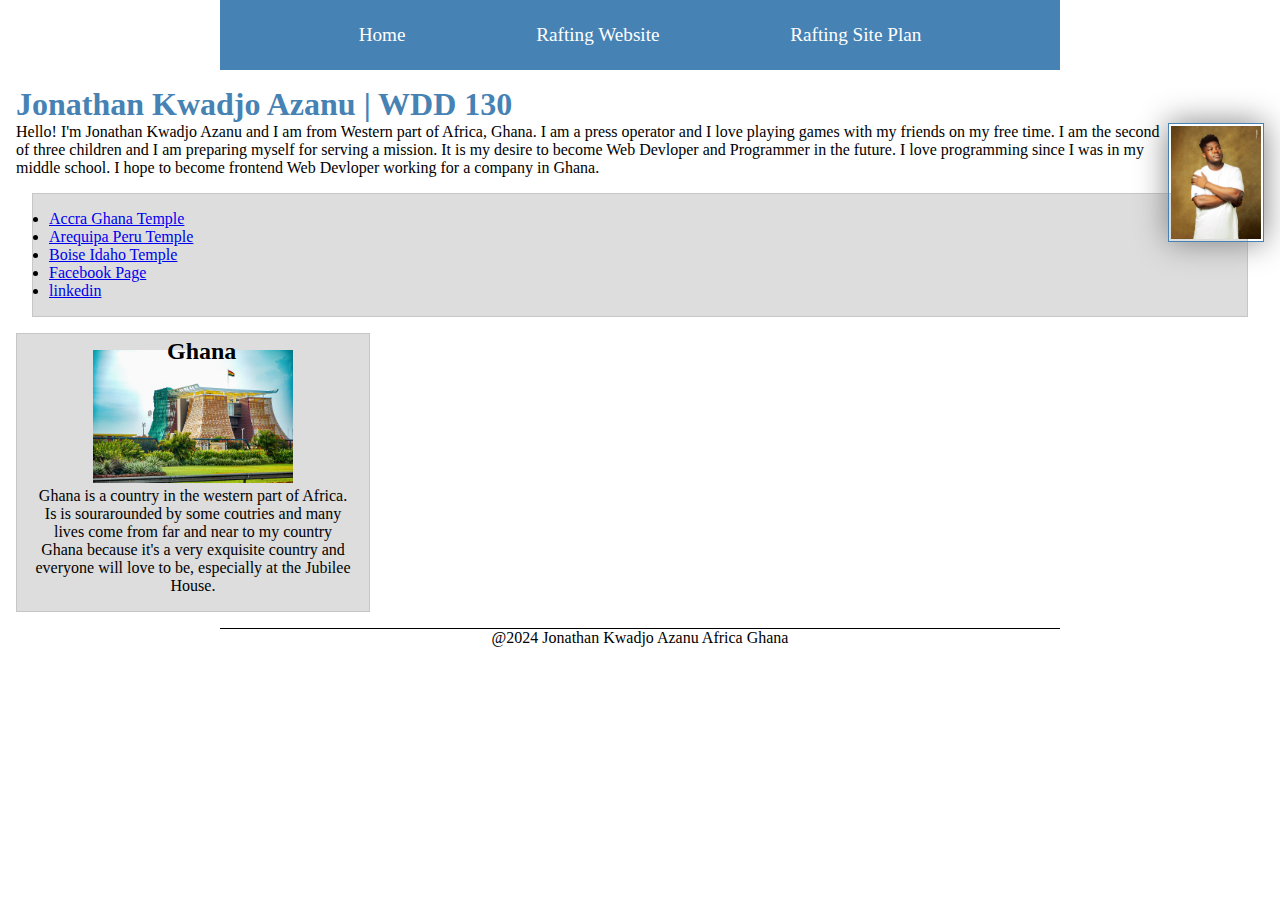
<file: index.html>
<!DOCTYPE html>
<html lang="en-US">
    <head>
        <meta charset="utf-8">
        <meta name="viewport" content="width=device-width,initial-scale=1.0">
        <title>Jonathan Kwadjo Azanu | WDD 130</title>
        <meta name="description" content="Hello! My name is Jonathan Kwadjo Azanu, and I am doing Web and Computer programming course. The purpose of the page is to encourage everyone that comes into my page that, everything is possible if you have God in your live.">
        <meta name="author" content="Jonathan Kwadjo Azanu">
        <link rel="stylesheet" href="styles/styles.css">
    </head>

    <body>
        <header>
            <nav>
                <a href="H">Home</a>
                <a href="wwr/">Rafting Website</a>
                <a href="wwr/site-plan-rafting.html">Rafting Site Plan</a>
            </nav>
        </header>
        <div class=“grid”>
        <main>
            <h1>Jonathan Kwadjo Azanu | WDD 130</h1>
            <img src="images/profile.jpg" alt="Hi there, my name is Jonathan Kwadjo Azanu" width="200">
            <p>Hello! I'm Jonathan Kwadjo Azanu and I am from Western part of Africa, Ghana. I am a press operator and I love playing games with my friends on my free time. I am the second of three children and I am preparing myself for serving a mission. It is my desire to become Web Devloper and Programmer in the future. I love programming since I was in my middle school. I hope to become frontend Web Devloper working for a company in Ghana.</p>
            <ul class="box">
                <li><a href="https://www.churchofjesuschrist.org/temples/details/accra-ghana-temple?lang=eng" target="_blank">Accra Ghana Temple</a></li>
                <li><a href="https://www.churchofjesuschrist.org/temples/details/arequipa-peru-temple?lang=eng" target="_blank">Arequipa Peru Temple</a></li>
                <li><a href="https://www.churchofjesuschrist.org/temples/details/boise-idaho-temple?lang=eng" target="_blank">Boise Idaho Temple</a></li>
                <li><a href="https://www.facebook.com/brah.lhexic.1" target="_blank">Facebook Page</a></li>
                <li><a href="https://www.linkedin.com/in/kwadzojonathan6996/" target="_blank">linkedin</a></li>
            </ul>
        </main>
        <aside class="box">
            <h2>Ghana</h2>
            <img src="images/Accra.jpg" alt="Ghana Jubilee House">
            <p>Ghana is a country in the western part of Africa. Is is sourarounded by some coutries and many lives come from far and near to my country Ghana because it's a very exquisite country and everyone will love to be, especially at the Jubilee House. </p>
        </aside>
        </div>
        <footer>
            <p>@2024 Jonathan Kwadjo Azanu Africa Ghana</p>
        </footer>
    </body>
</html>
</file>
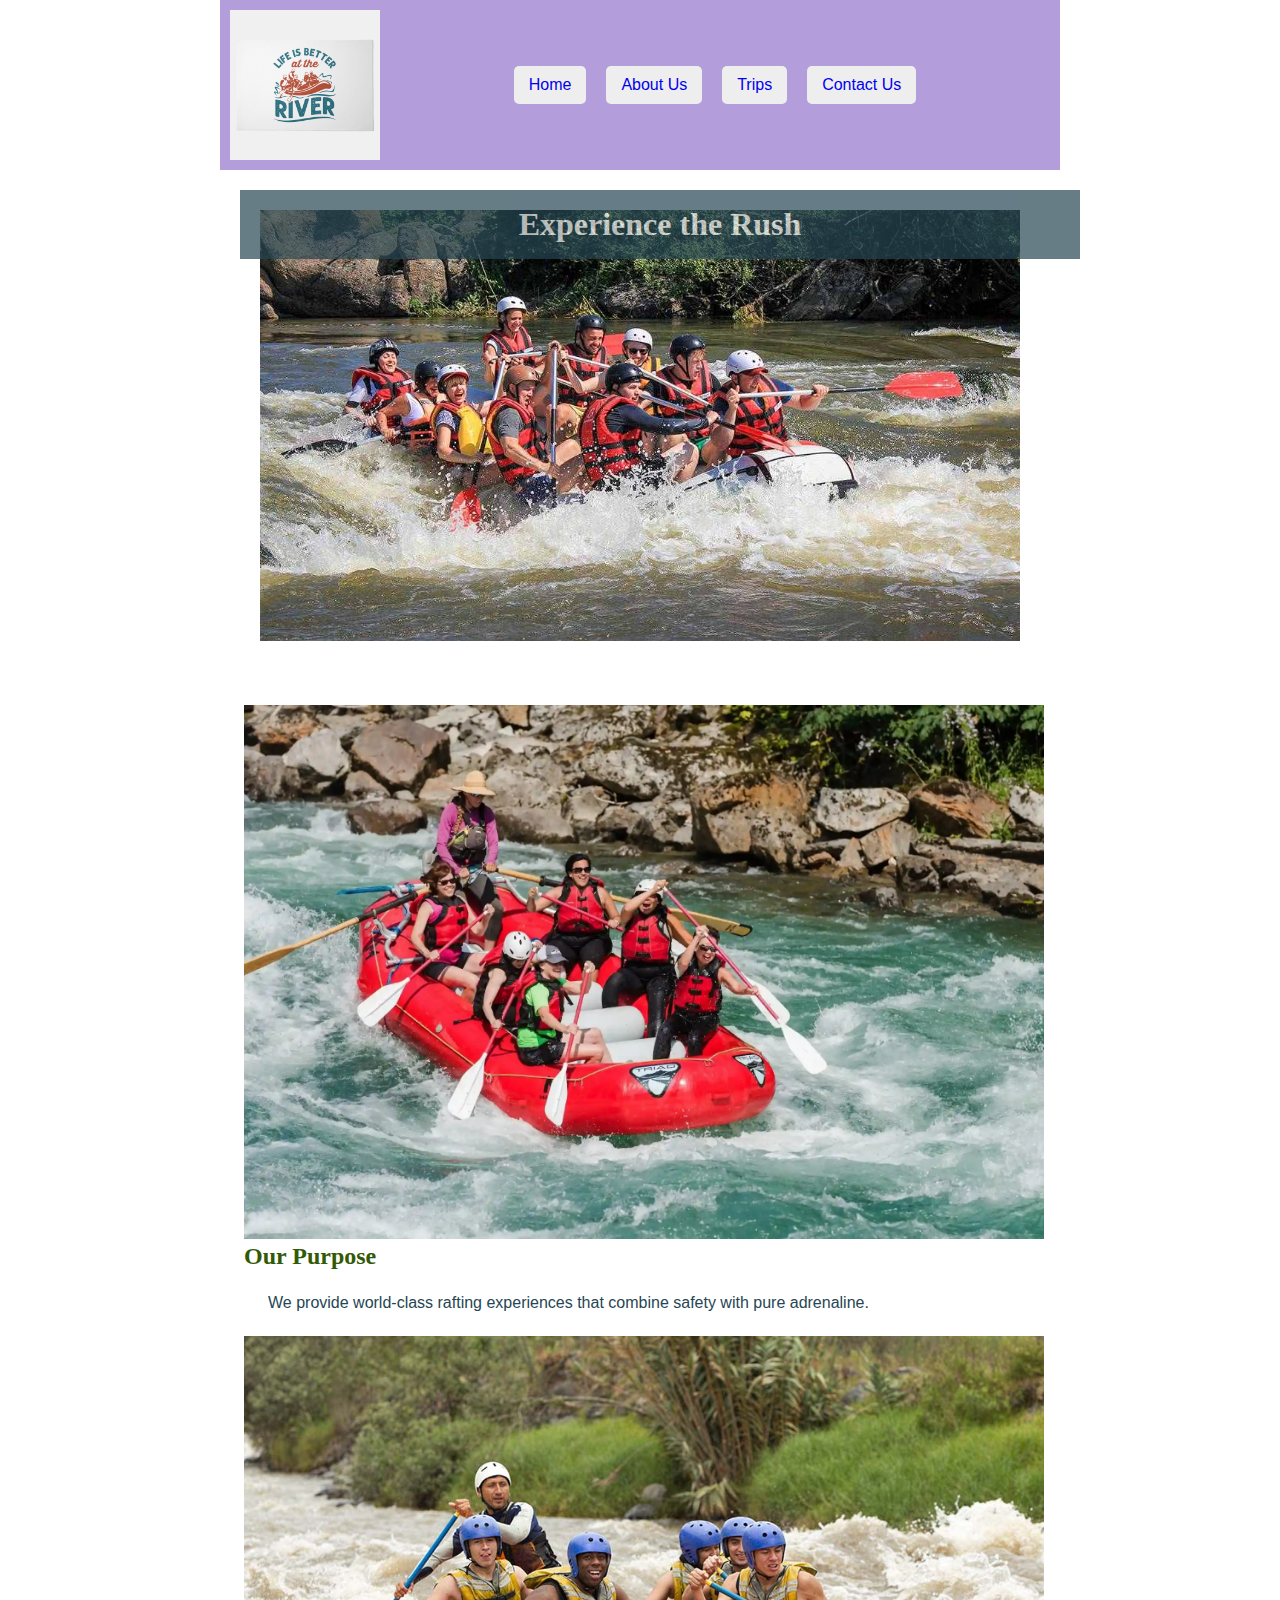
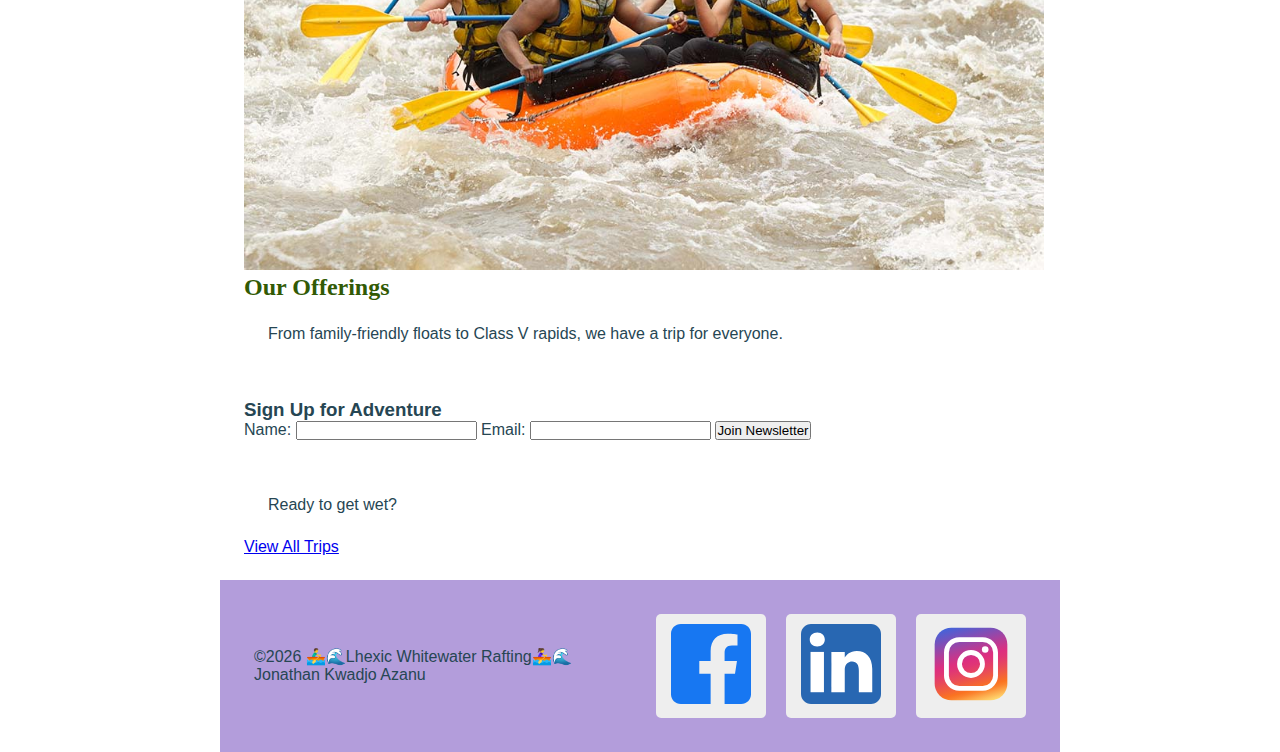
<file: wwr/index.html>
<!DOCTYPE html>
<html lang="en">

<head>
    <meta charset="UTF-8">
    <meta name="viewport" content="width=device-width, initial-scale=1.0">
    <title>About Us | Lhexic's Whitewater Rafting</title>
    <meta name="description"
      content="Dive into heart-pounding whitewater rafting adventures on the Volta River with Lhexic's Rafting">
    <meta name="author" content="Jonathan Kwadjo Azanu">
    <link rel="stylesheet" href="styles/rafting88.css">
</head>

<body>
    <header>
        <img src="images/lifeisbetter.jpg" alt="Logo of the Company" width="150">
        <nav>
            <a href="index.html">Home</a>
            <a href="about.html">About Us</a>
            <a href="trips.html">Trips</a>
            <a href="contact.html">Contact Us</a>

        </nav>

    </header>
    <main>
        <div class="hero">
            <img src="images/rafting1.jpg" alt="Rafting adventure" class="hero-img">
            <h1 class="hero-title">Experience the Rush</h1>
        </div>

        <section class="grid-content">
            <div class="grid-item">
                <img src="images/class-rafting-min.webp" alt="Our team on the river" width="800">
                <h2>Our Purpose</h2>
                <p>We provide world-class rafting experiences that combine safety with pure
                    adrenaline.</p>
            </div>
            <div class="grid-item">
                <img src="images/raftingsmall.jpg" alt="River rapids" width="800">
                <h2>Our Offerings</h2>
                <p>From family-friendly floats to Class V rapids, we have a trip for everyone.</p>
            </div>
        </section>

        <section class="newsletter">
            <form>
                <h3>Sign Up for Adventure</h3>
                <label for="fname">Name:</label>
                <input type="text" id="fname" name="fname" required>
                <label for="email">Email:</label>
                <input type="email" id="email" name="email" required>
                <button type="submit">Join Newsletter</button>
            </form>
        </section>

        <section class="cta">
            <p>Ready to get wet?</p>
            <a href="trips.html" class="cta-link">View All Trips</a>
        </section>
    </main>

    <footer>
        <p>©2026 🚣‍♂️🌊Lhexic Whitewater Rafting🚣‍♀️🌊 Jonathan Kwadjo Azanu</p>
        <nav class="socialmedia">
            <a href="https://facebook.com">
                <img src="images/facebook-square.svg" alt="Facebook Icon" width="80">
            </a>
            <a href="https://linkedin.com">
                <img src="images/linkedin-square.svg" alt="Linkedin Icon" width="80">
            </a>
            <a href="https://instagram.com">
                <img src="images/instagram-square.svg" alt="Instagram" width="80">
            </a>
        </nav>
    </footer>
</body>

</html>
</file>
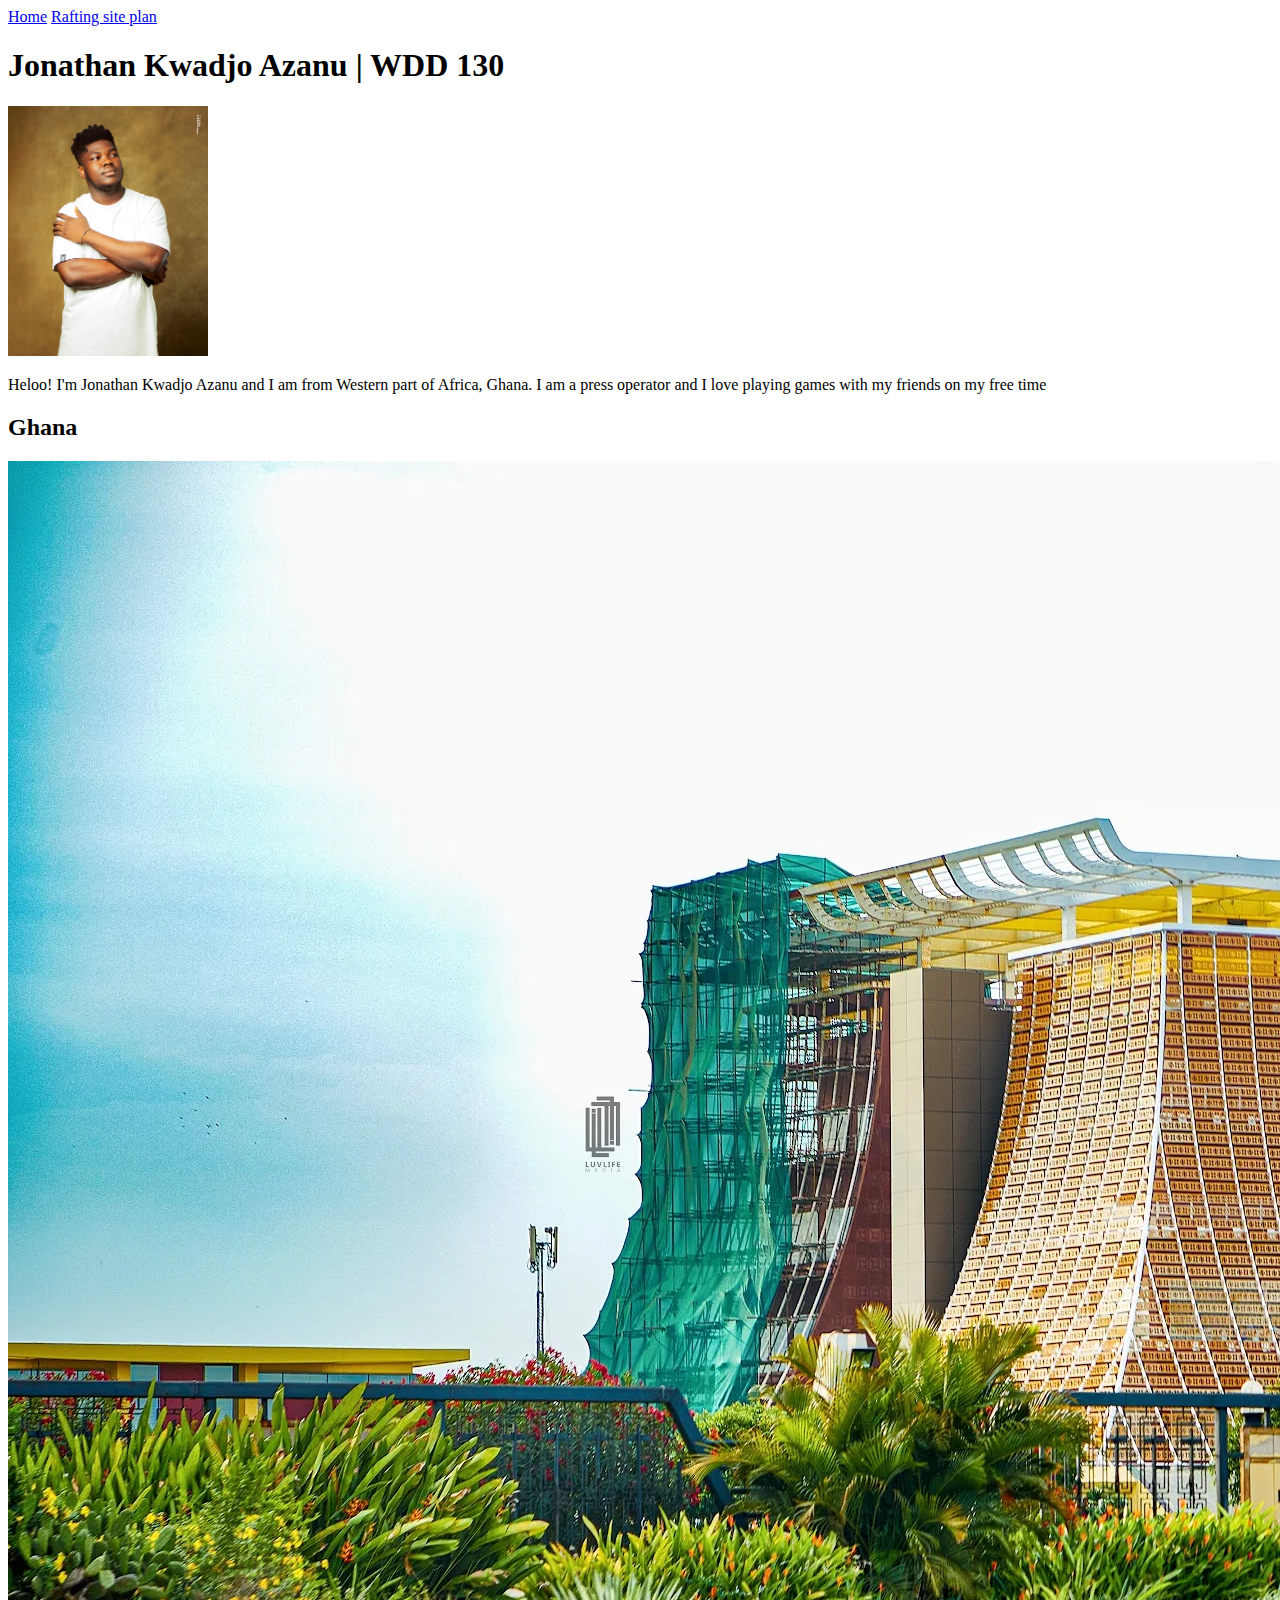
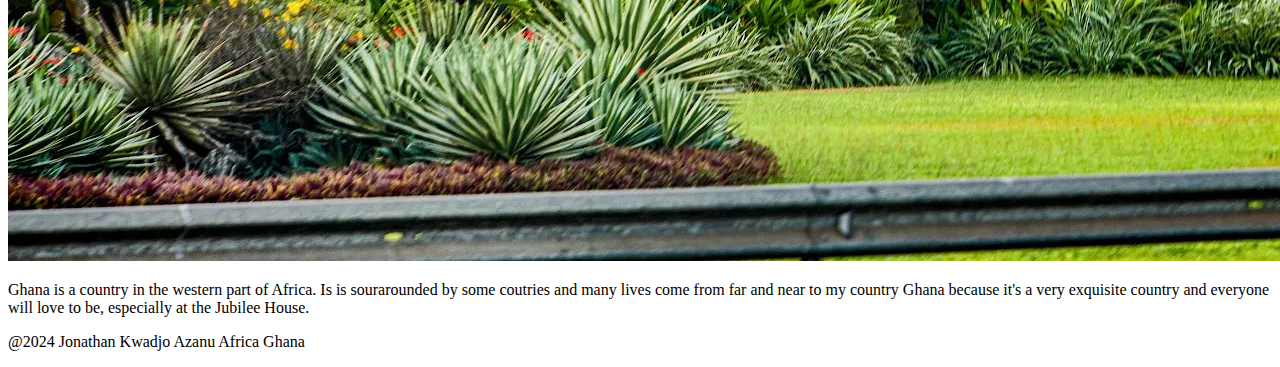
<file: index.html.html>
<!DOCTYPE html>
<html lang="en-US">
    <head>
        <meta charset="utf-8">
        <meta name="viewport" content="width=device-width,initial-scale=1.0">
        <title>Jonathan Kwadjo Azanu | WDD 130</title>
        <meta name="description" content="Hello! My name is Jonathan Kwadjo Azanu, and I am doing Web and Computer programming course. The purpose of the page is to encourage everyone that comes into my page that, everything is possible if you have God in your live.">
        <meta name="author" content="Jonathan Kwadjo Azanu"
        <link rel="stylesheet" href="styles/styles.css">
    </head>

    <body>
        <header>
            <nav>
                <a href="H">Home</a>
                <a href="wwr/sete-plan-rafting.html">Rafting site plan</a>
            </nav>
        </header>
        <main>
            <h1>Jonathan Kwadjo Azanu | WDD 130</h1>
            <img src="images/profile.jpg" alt="Hi there, my name is Jonathan Kwadjo Azanu" width="200">
            <p>Heloo! I'm Jonathan Kwadjo Azanu and I am from Western part of Africa, Ghana. I am a press operator and I love playing games with my friends on my free time</p>
        </main>
        <aside>
            <h2>Ghana</h2>
            <img src="images/Accra.jpg" alt="Ghana Jubilee House">
            <p>Ghana is a country in the western part of Africa. Is is sourarounded by some coutries and many lives come from far and near to my country Ghana because it's a very exquisite country and everyone will love to be, especially at the Jubilee House. </p>
        </aside>
        <footer>
            <p>@2024 Jonathan Kwadjo Azanu Africa Ghana</p>
        </footer>
    </body>
</html>
</file>
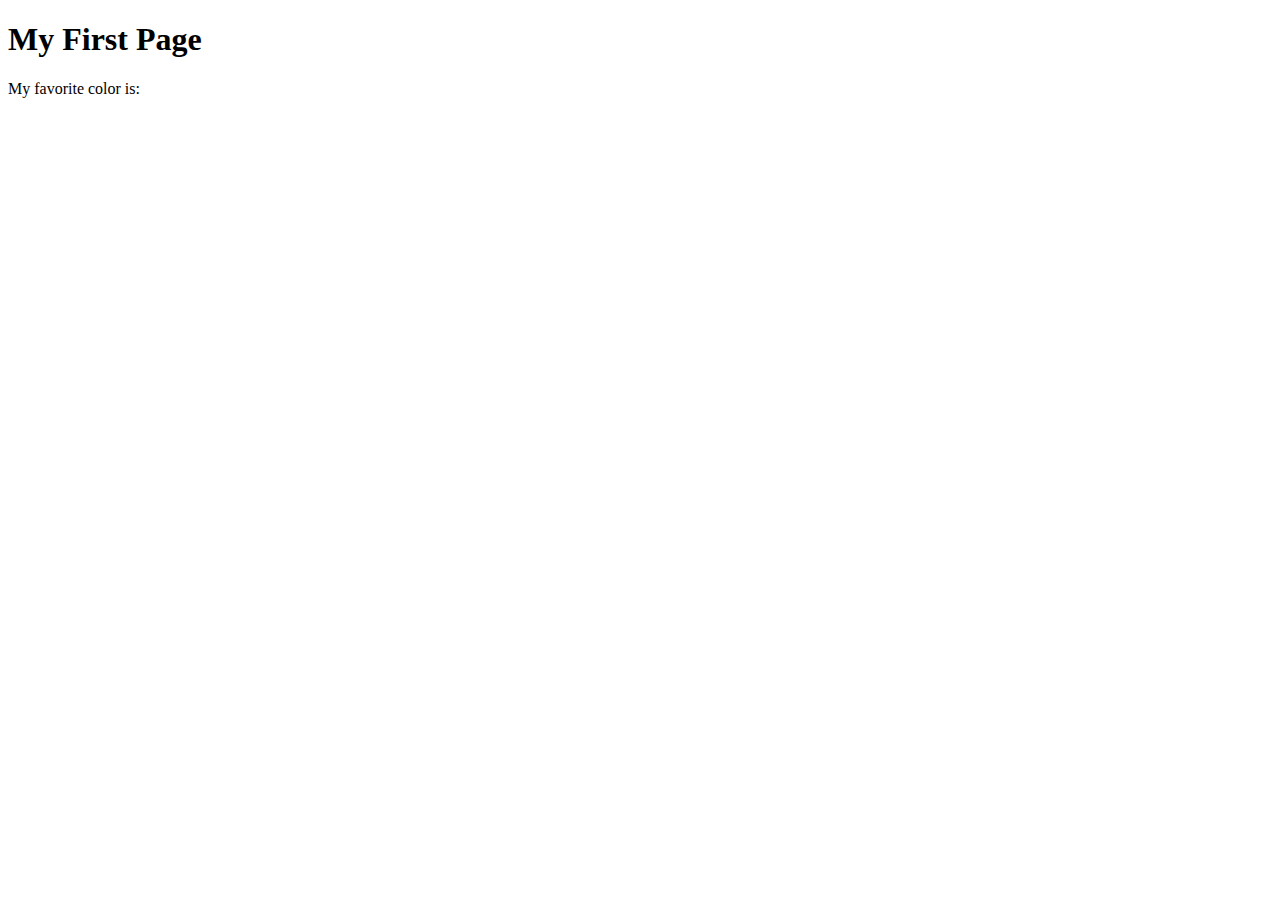
<file: week01/first-page.html>
<!DOCTYPE html>
<html lang="en">
<head>
    <meta charset="UTF-8">
    <meta name="viewport" content="width=device-width, initial-scale=1.0">
    <title>My First Page</title>
</head>
<body>
    <h1>My First Page</h1>
    <p>My favorite color is: </p>
</body>
</html>
</file>
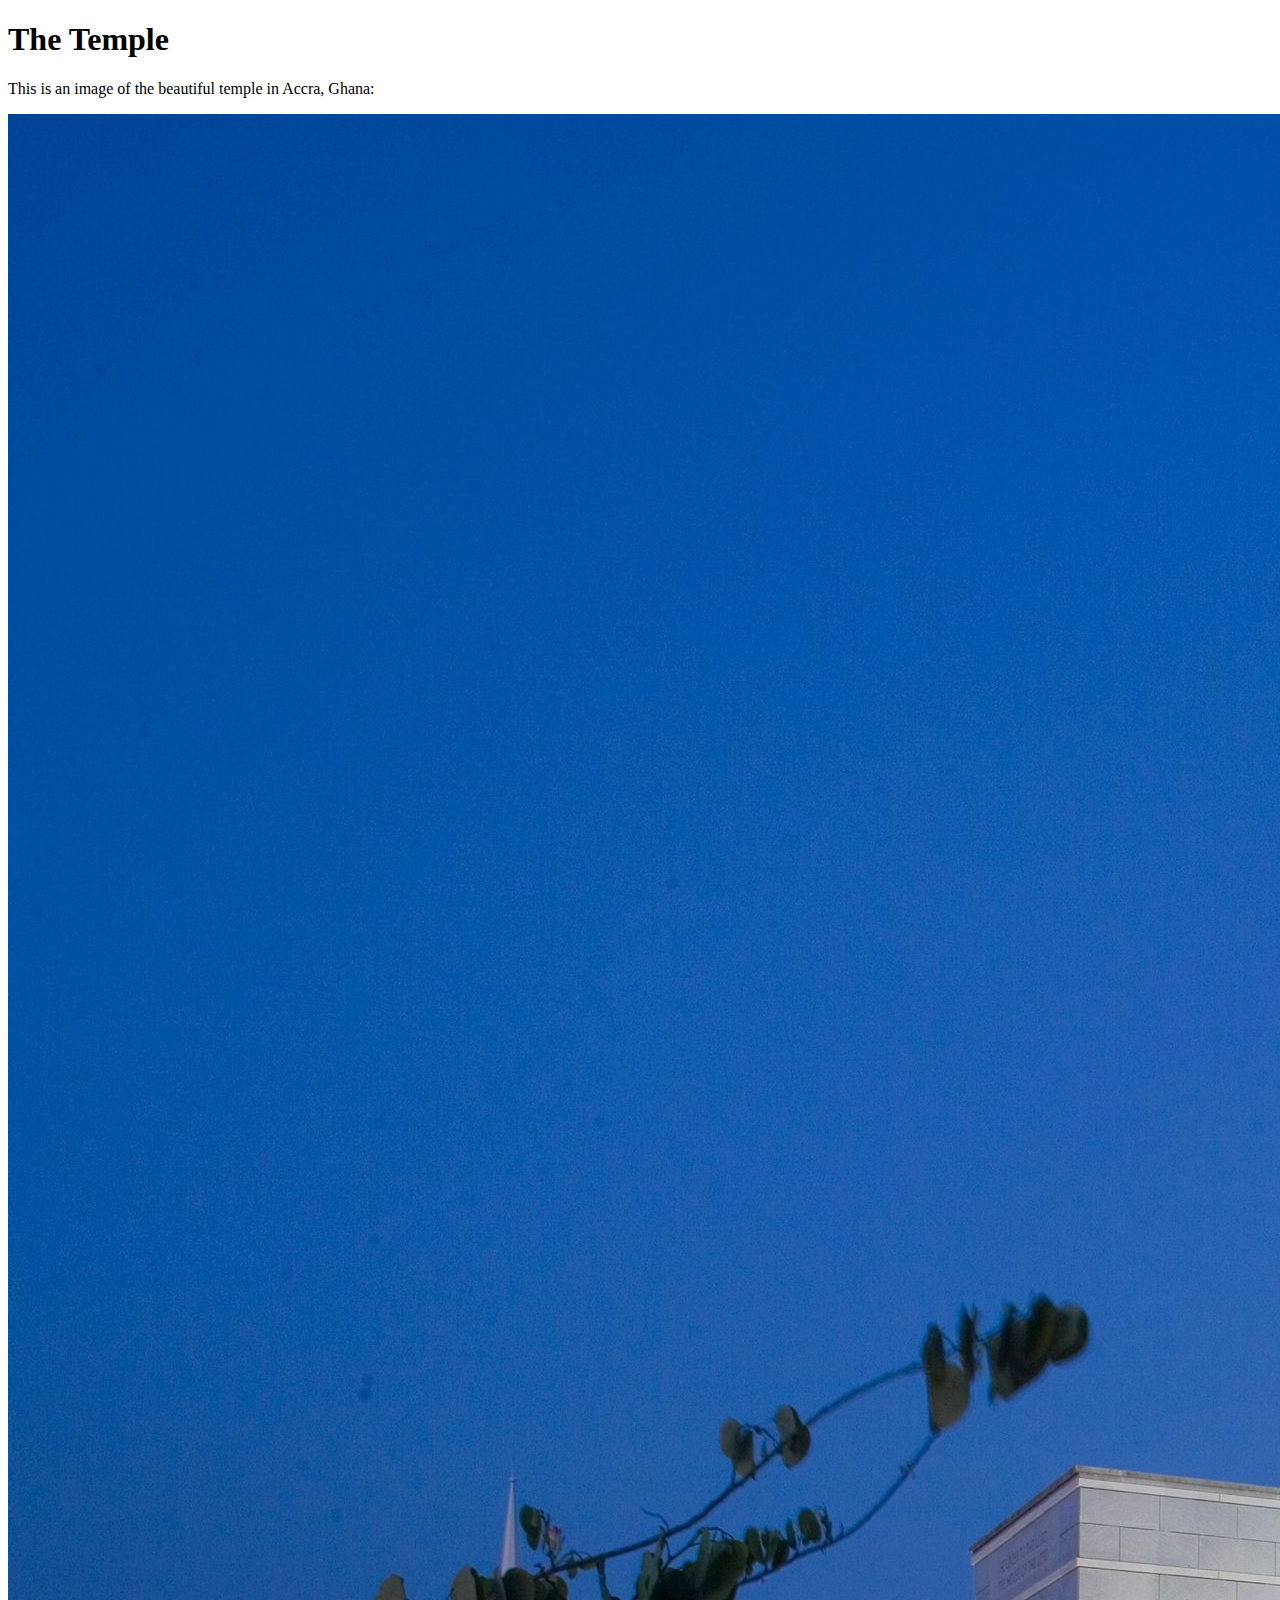
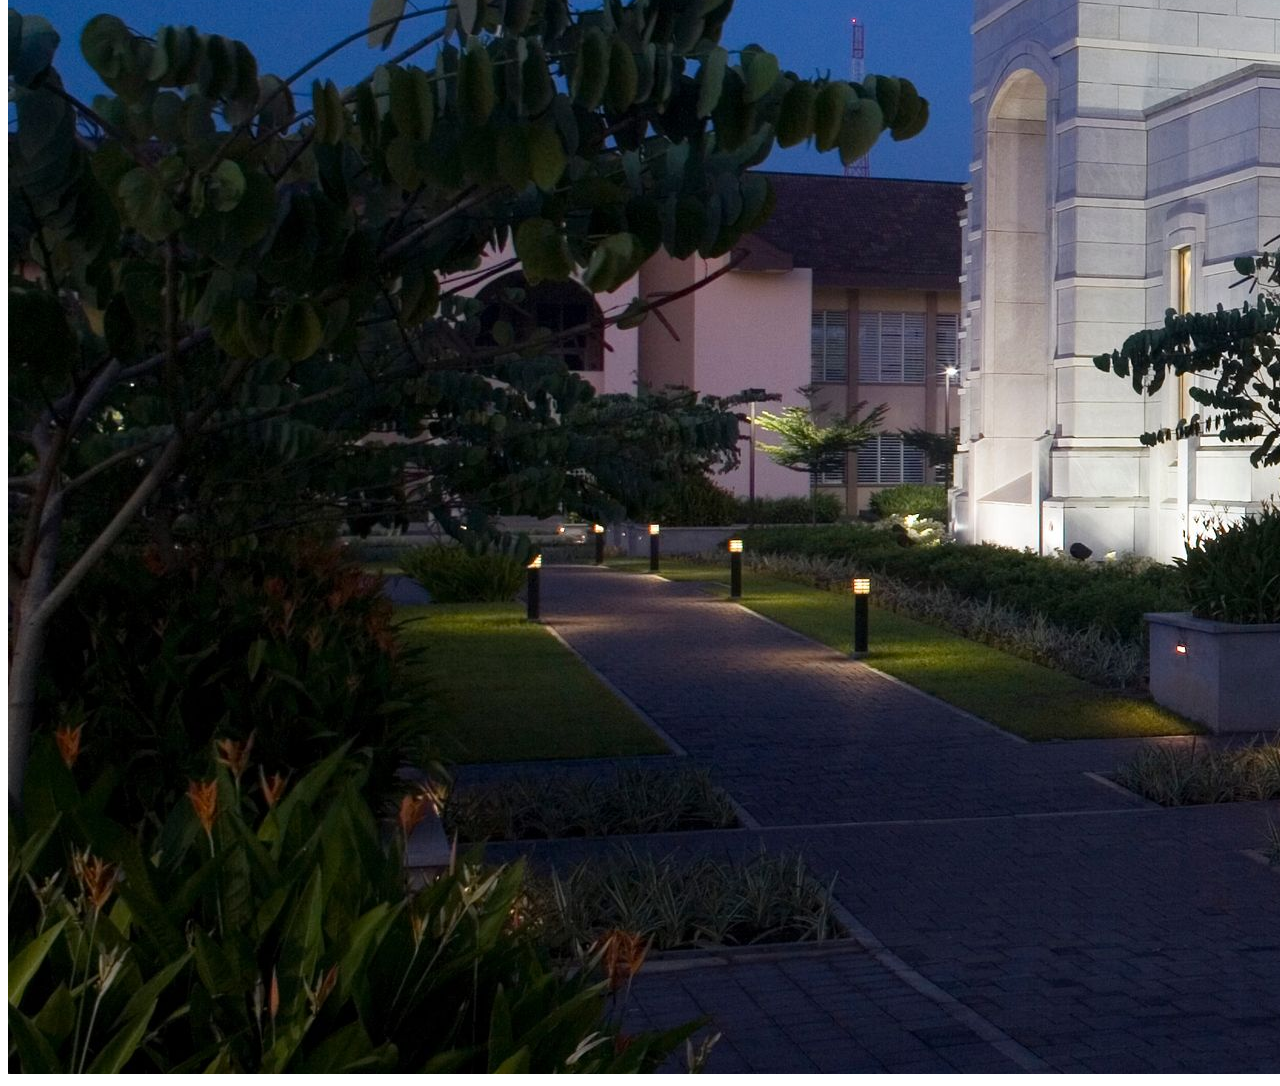
<file: week01/images.html>
<!DOCTYPE html>
<html lang="en">
<head>
    <meta charset="UTF-8">
    <meta name="viewport" content="width=device-width, initial-scale=1.0">
    <title>Temple Image</title>
</head>
<body>
    <h1>The Temple</h1>
    <p>This is an image of the beautiful temple in Accra, Ghana:</p>
    <img src="images/temple-large.jpeg" alt="The Accra Ghana Temple">
    
</body>
</html>
</file>
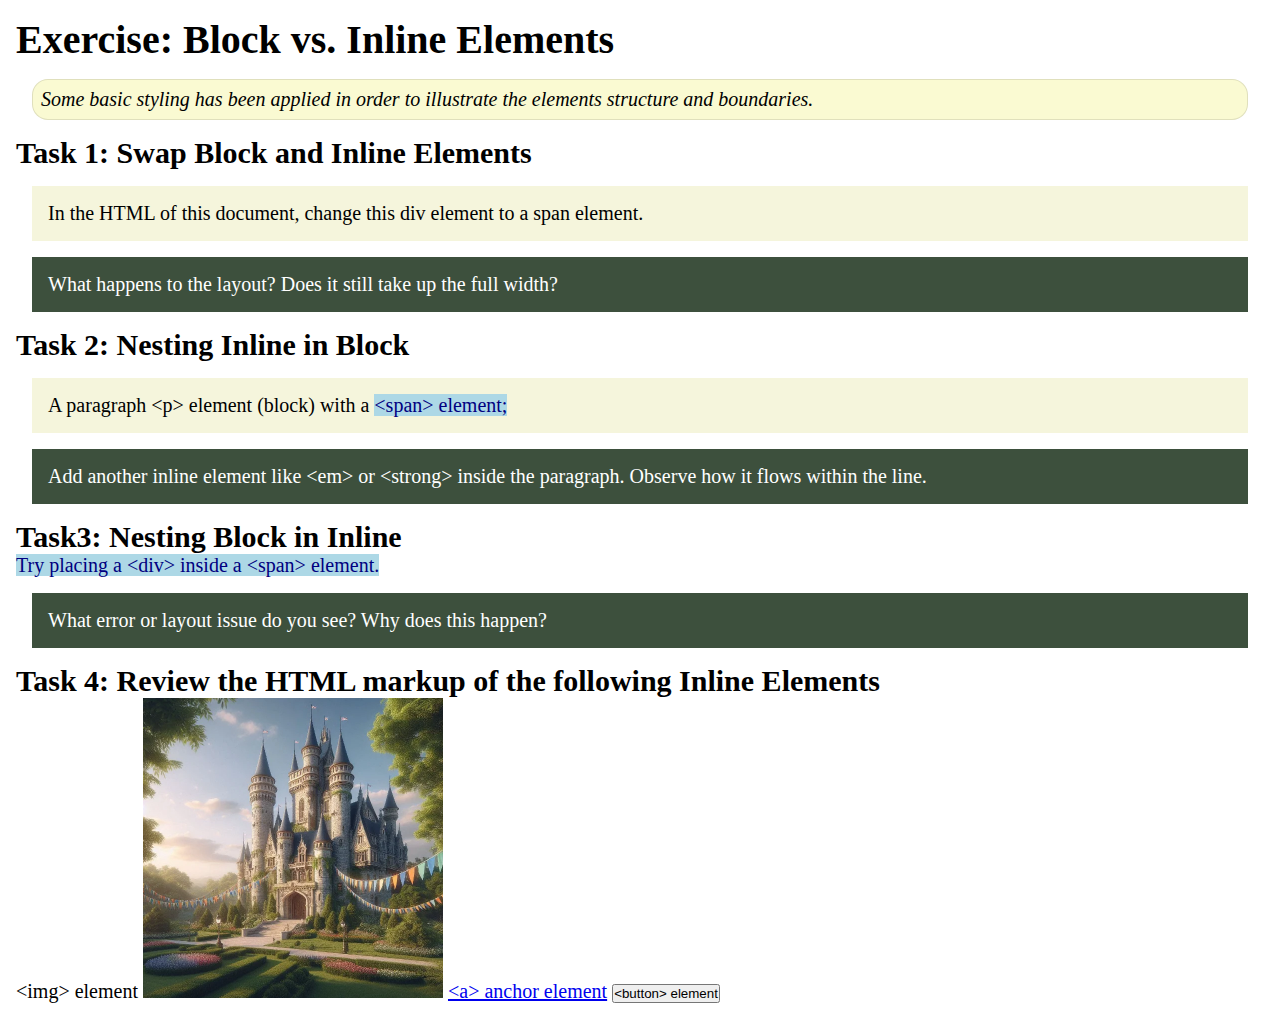
<file: week02/block-vs-inline.html>
<!DOCTYPE html>
<html lang="en">

<head>
    <meta charset="UTF-8">
    <meta name="viewport" content="width=device-width, initial-scale=1.0">
    <title>Exercise: Block vs. Inline Elements</title>
    <link rel="stylesheet" href="styles/block-vs-inline.css">
</head>

<body>
    <main>
        <h1>Exercise: Block vs. Inline Elements</h1>
        <p class="note">Some basic styling has been applied in order to illustrate the elements structure and
            boundaries.</p>

        <h2>Task 1: Swap Block and Inline Elements</h2>
        <div>In the HTML of this document, change this div element to a span element.</div>

        <p class="question">What happens to the layout? Does it still take up the full width?</p>

        <h2>Task 2: Nesting Inline in Block</h2>
        <p>A paragraph &lt;p&gt; element (block) with a <span>&lt;span&gt; element;</span></p>
        <p class="question">Add another inline element like &lt;em&gt; or &lt;strong&gt; inside the paragraph. Observe
            how it flows within the line.</p>

        <h2>Task3: Nesting Block in Inline</h2>
        <span>Try placing a &lt;div&gt; inside a &lt;span&gt; element.</span>
            <p class="question">What error or layout issue do you see? Why does this happen?</p>


            <h2>Task 4: Review the HTML markup of the following Inline Elements</h2>
        &lt;img&gt; element
        <img src="images/castle.webp" alt="placeholder image (images are inline)" width="300" height="300">
        <a href="https://churchofjesuschrist.org">&lt;a&gt; anchor element</a>
        <button type="button">&lt;button&gt; element</button>
    </main>
</body>

</html>
</file>
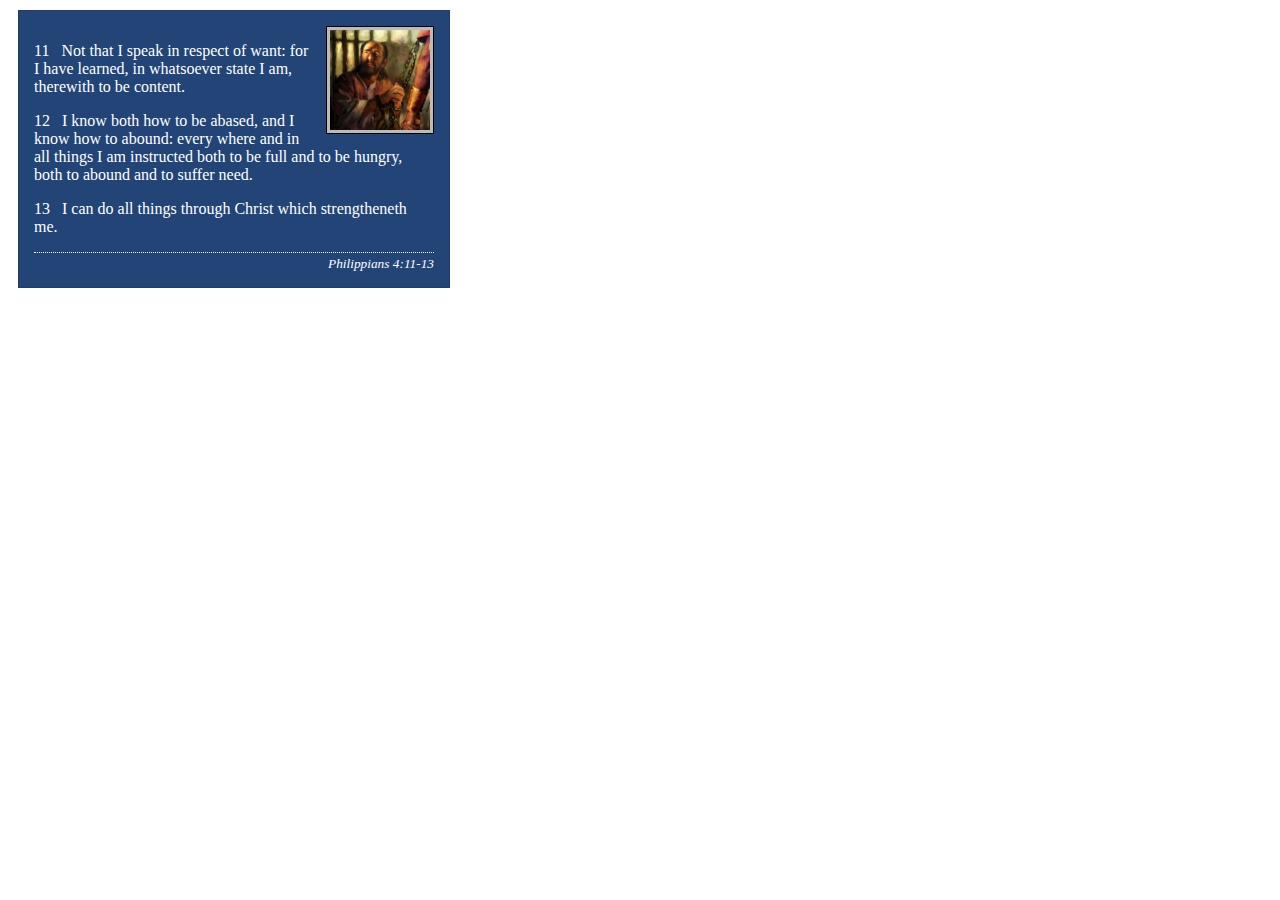
<file: week02/box-model-solution.html>
<!DOCTYPE html>
<html lang="en">
<head>
    <meta charset="UTF-8">
    <meta name="viewport" content="width=device-width, initial-scale=1.0">
    <title>Box Model Activity</title>
    <link rel="stylesheet" href="styles/box-model-solution.css">
</head>
<body>
    <main>
        <div class="callout">
            <img src="images/apostle-paul-imprisoned.webp" alt="Paul the Apostle - Imprisoned in Rome" width="200" height="200">
            <blockquote>
                <p>11 &nbsp; Not that I speak in respect of want: for I have learned, in whatsoever state I am, therewith to be content.</p>
                <p>12 &nbsp; I know both how to be abased, and I know how to abound: every where and in all things I am instructed both to be full and to be hungry, both to abound and to suffer need.</p>
                <p>13 &nbsp; I can do all things through Christ which strengtheneth me.</p>
            </blockquote>
            <cite>Philippians 4:11-13</cite>
        </div>
    </main>
</body>
</html>
</file>
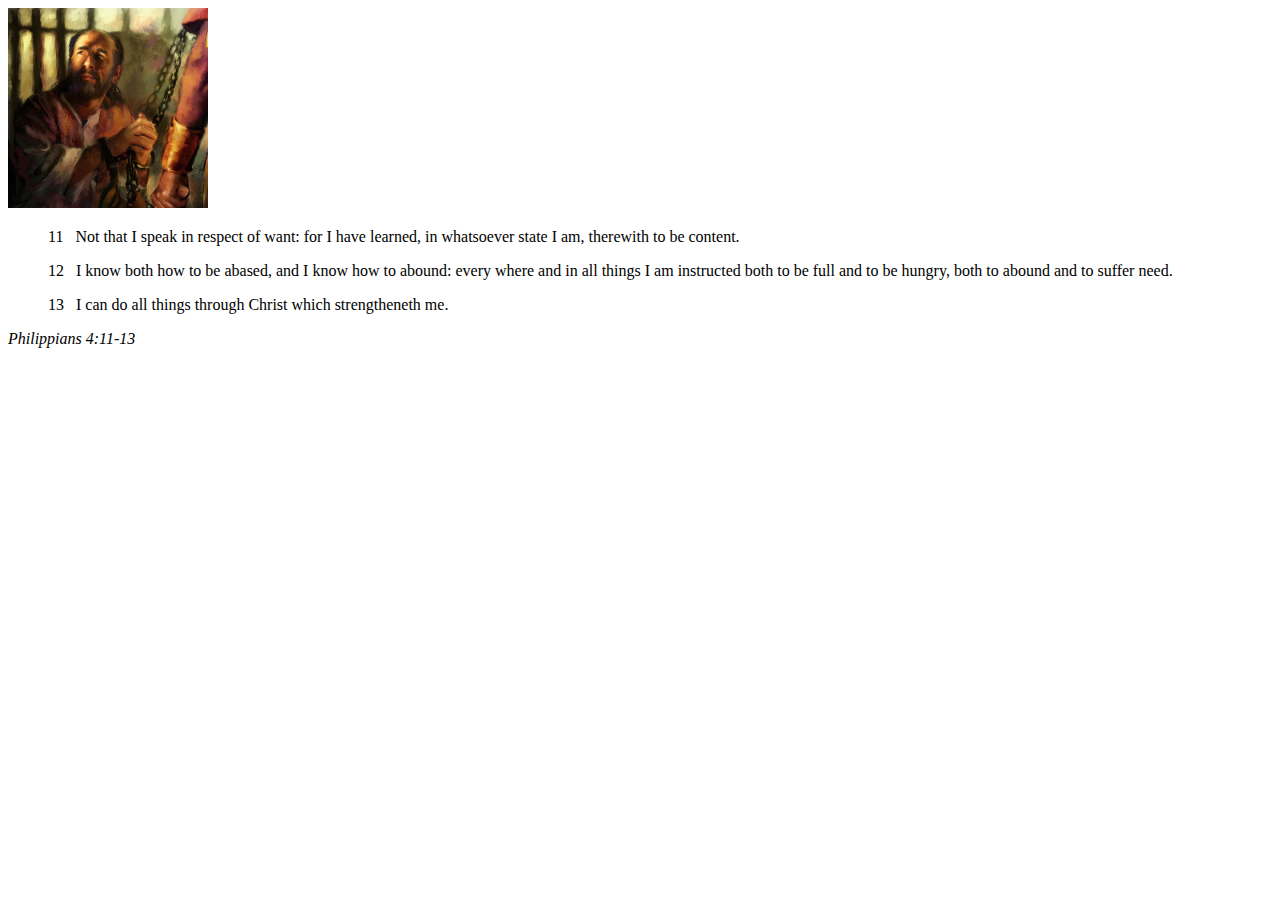
<file: week02/box-model.html>
<!DOCTYPE html>
<html lang="en">

<head>
    <meta charset="UTF-8">
    <meta name="viewport" content="width=device-width, initial-scale=1.0">
    <title>Box Model Activity</title>
    <link rel="stylesheet" href="styles/box-model.css">
</head>

<body>
    <main>
        <div class="callout">
            <img src="images/apostle-paul-imprisoned.webp"
              alt="Paul the Apostle - Imprisoned in Rome" width="200" height="200">
            <blockquote>
                <p>11 &nbsp; Not that I speak in respect of want: for I have learned, in whatsoever
                    state I am, therewith to be content.</p>
                <p>12 &nbsp; I know both how to be abased, and I know how to abound: every where and
                    in all things I am instructed both to be full and to be hungry, both to abound
                    and to suffer need.</p>
                <p>13 &nbsp; I can do all things through Christ which strengtheneth me.</p>
            </blockquote>
            <cite>Philippians 4:11-13</cite>
        </div>
    </main>
</body>

</html>
</file>
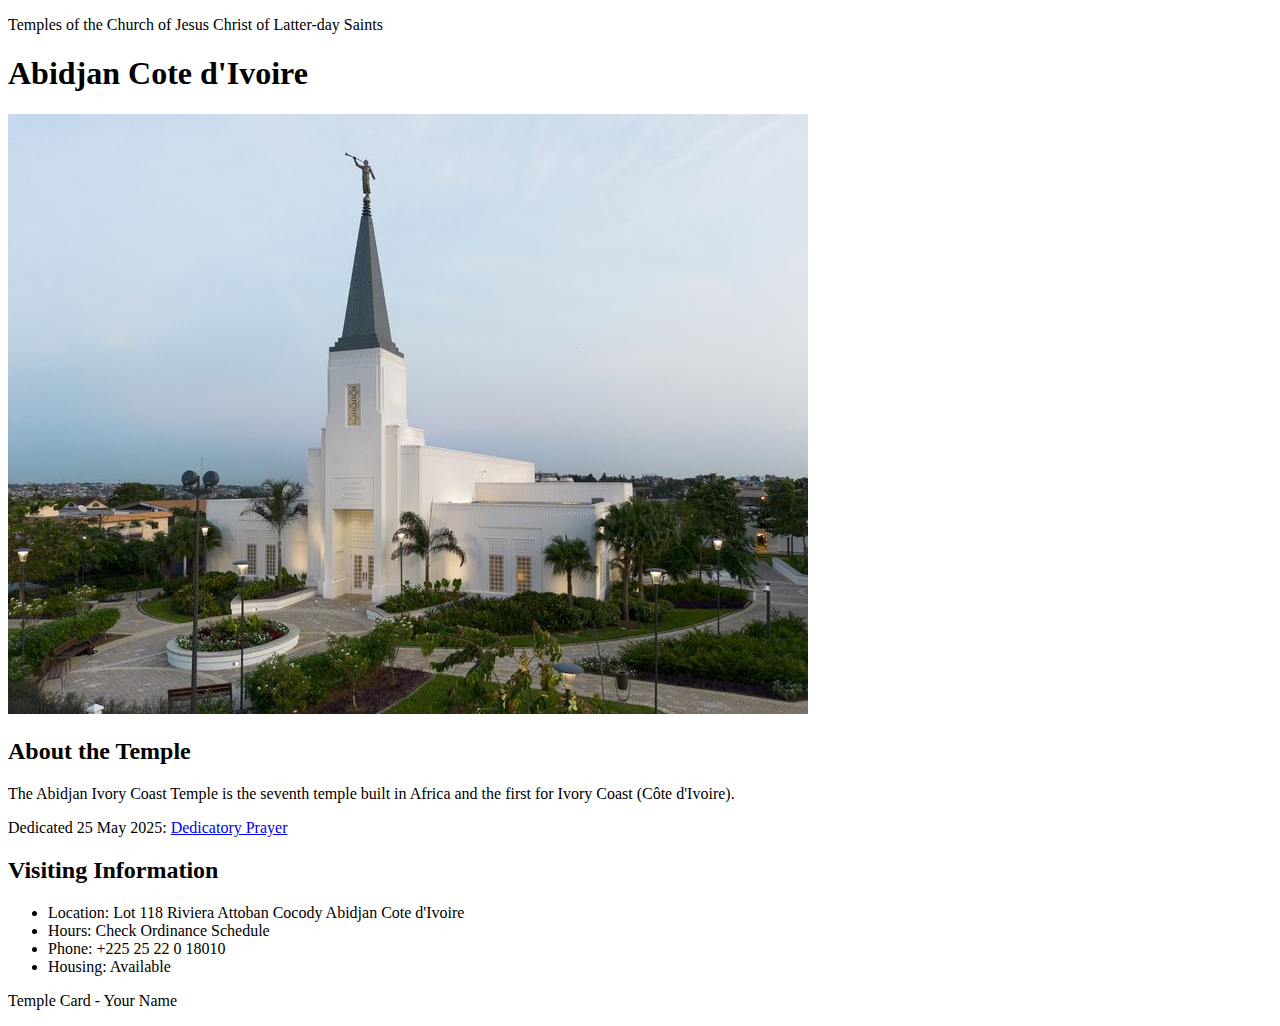
<file: week02/temple.html>
<!DOCTYPE html>
<html lang="en">

<head>
    <meta charset="UTF-8">
    <meta name="viewport" content="width=device-width, initial-scale=1.0">
    <title>Temple Card - Abidjan Cote d'Ivoire</title>
</head>

<body>
    <header>
        <p>Temples of the Church of Jesus Christ of Latter-day Saints</p>
    </header>
    <main>
        <h1>Abidjan Cote d'Ivoire</h1>
        <picture>
            <img src="images/abidjan-ivory-coast.jpeg" alt="Abidjan Cote d'Ivoire Temple">
        </picture>
        <section>
            <h2>About the Temple</h2>
            <p>The Abidjan Ivory Coast Temple is the seventh temple built in Africa and the first for Ivory Coast (Côte
                d'Ivoire).</p>
            <p>Dedicated 25 May 2025: <a
                    href="https://www.churchofjesuschrist.org/temples/dedicatory-prayer/abidjan-ivory-coast-temple/2025-05-25?lang=eng"
                    target="_blank" rel="noopener noreferrer">Dedicatory Prayer</a></p>
        </section>
        <section>
            <h2>Visiting Information</h2>
            <ul>
                <li>Location: Lot 118 Riviera Attoban Cocody Abidjan Cote d'Ivoire</li>
                <li>Hours: Check Ordinance Schedule</li>
                <li>Phone: +225 25 22 0 18010</li>
                <li>Housing: Available</li>
            </ul>
        </section>
    </main>
    <footer>
        <p>Temple Card - Your Name</p>
    </footer>
</body>

</html>
</file>
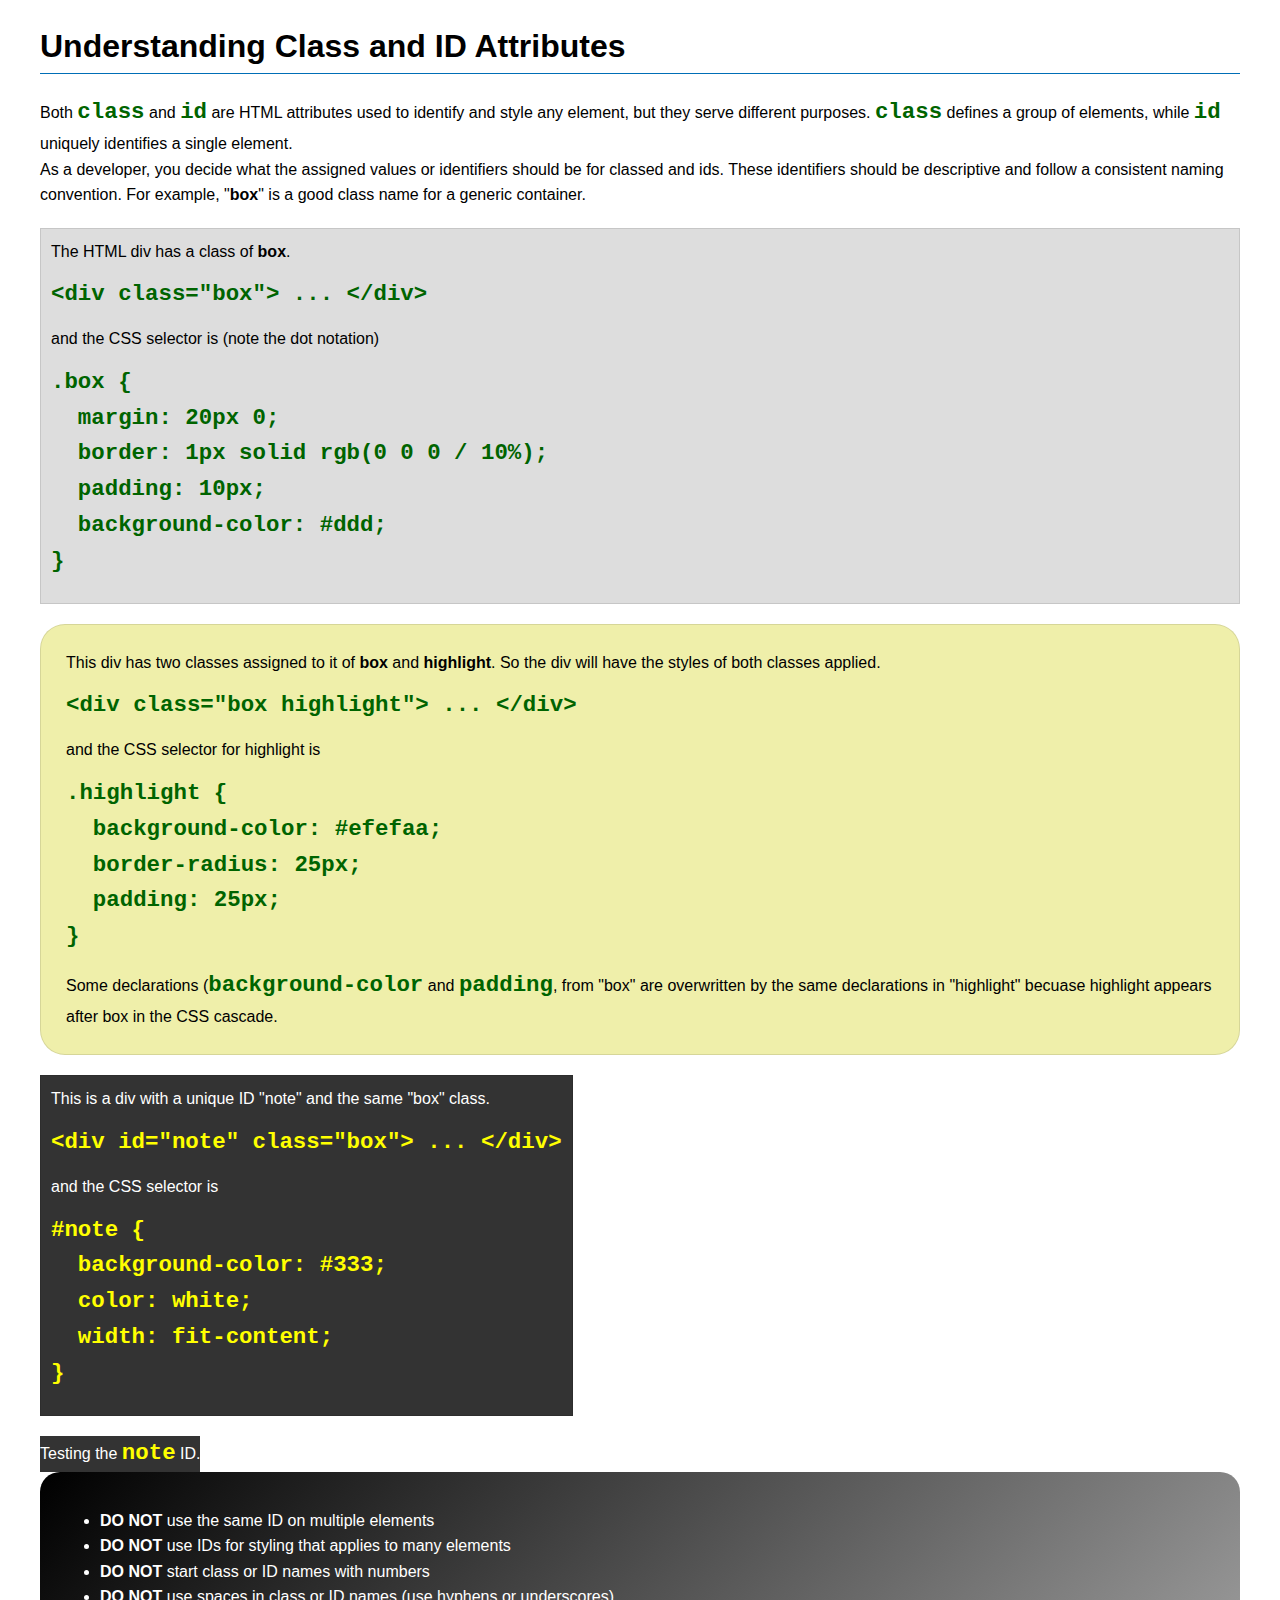
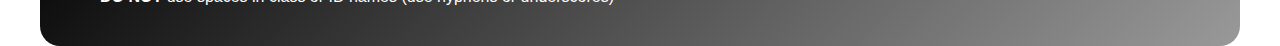
<file: week03/class-and-id.html>
<!DOCTYPE html>
<html lang="en">

<head>
    <meta charset="UTF-8">
    <meta name="viewport" content="width=device-width, initial-scale=1.0">
    <title>Class vs ID Attributes</title>
    <link rel="stylesheet" href="styles/class-and-id.css">
</head>

<body>
    <h1>Understanding Class and ID Attributes</h1>
    <p>Both <code>class</code> and <code>id</code> are HTML attributes used to identify and style any element, but they
        serve different purposes. <code>class</code> defines a group of elements, while <code>id</code> uniquely
        identifies a single element.</p>
    <p>As a developer, you decide what the assigned values or identifiers should be for classed and ids. These
        identifiers should be
        descriptive and follow a consistent naming convention. For example, "<strong>box</strong>" is a good class name
        for a generic container.</p>
    <div class="box">
        <p>The HTML div has a class of <strong>box</strong>.</p>
        <pre><code class="html">&lt;div class="box"&gt; ... &lt;/div&gt;</code></pre>
        and the CSS selector is (note the dot notation)
        <pre><code class="css">.box {
  margin: 20px 0;
  border: 1px solid rgb(0 0 0 / 10%);
  padding: 10px;
  background-color: #ddd; 
}</code></pre>
    </div>

    <div class="box highlight">
        <p>This div has two classes assigned to it of <strong>box</strong> and <strong>highlight</strong>. So the div
            will have the styles of both classes applied.</p>
        <pre><code class="html">&lt;div class="box highlight"&gt; ... &lt;/div&gt;</code></pre>
        and the CSS selector for highlight is
        <pre><code class="css">.highlight {
  background-color: #efefaa;
  border-radius: 25px;
  padding: 25px;
}</code></pre>
<p>Some declarations (<code>background-color</code> and <code>padding</code>, from "box" are overwritten by the same declarations in "highlight" becuase highlight appears after box in the CSS cascade.</p>
    </div>

    <div id="note" class="box">
        <p>This is a div with a unique ID "note" and the same "box" class.</p>
        <pre><code class="html">&lt;div id="note" class="box"&gt; ... &lt;/div&gt;</code></pre>
        and the CSS selector is
        <pre><code class="css">#note {
  background-color: #333;
  color: white;
  width: fit-content;
}</code></pre>
    </div>

    <div id="note">
        <p>Testing the <code>note</code> ID.</p>
    </div>

    <section id="best-practice">
        <ul>
            <li><strong>DO NOT</strong> use the same ID on multiple elements</li>
            <li><strong>DO NOT</strong> use IDs for styling that applies to many elements</li>
            <li><strong>DO NOT</strong> start class or ID names with numbers</li>
            <li><strong>DO NOT</strong> use spaces in class or ID names (use hyphens or underscores)</li>
        </ul>
    </section>




</body>

</html>
</file>
<file: styles/styles.css>
* {
    margin: 0;
    padding: 0;
    box-shadow: border-box;
}
nav {
    background-color:   steelblue;
    padding: 1px;
    
}
main img{
    width: 150px;
    height: auto;
}
nav a {
    color: white;
    display: block;
    padding: 20px;
}

h1 {
    color: steelblue;
}

main img {
    width: 90px;
    height: auto;
    border: 1px solid steelblue;
    padding: 2px;
    box-shadow: 0 0 30px gray;
}

p {
    padding: 0;
}

aside {
    width: 20em;
    text-align: cen;
}

aside {
    width: 20rem;
    margin: 1rem
    border: 1px solid rgba(0, 0, 0, 0.2); /* 1 */
    padding: 1rem
    background-color: #eee;
    color: #333;
    text-align: center;
}

aside img {
    width: 200px;
    height: auto;

}

footer {
    margin-top: 15px;
    border-top: 1px solid #000;
    text-align: center;
}

/* Class Selection */
.box {
    margin: 1rem;
    border: 1px solid rgba(0,0,0,.1);
    padding: 1rem;
    background-color: #ddd;
    color: #000;
}

main img {
    /* you most likey will have other declarations here */
    float: right;
}

aside h2 {
    position: absolute;
    top: 4px;
    left: 150px;
}

header, footer {
    max-width: 840px;
    margin: 0 auto;
}

nav {
    background-color:   steelblue;
    padding: 1rem;
    display: flex;
    justify-content: space-evenly;
    align-items: center;
}

nav a {
    display: block;
    padding: 0.5rem;
    text-decoration: none;
    font-size: 1.2rem;
    color: #fff; /% shorthand for white %/
}

.grid {
    display: grid;
    align-items: center;
}

main {
    grid-column: 2/3;
    margin: 1rem;
}

aside{
    width: 20rem;
    position: relative;
    grid-column: 1/2;
    grid-row: 1/2;
}
</file>
<file: wwr/styles/rafting88.css>
* {
    margin: 0;
    padding: 0;
    box-sizing: border-box;
}

:root {
    --primary-color: #325a05;
    --accent1-color: #264653;
    --heading-font: "Time New Roman", "Georgia3", Serif;
    --body-font: Arial, Helvetica, sans-serif
}

body {
    font-family: var(--body-font);
    color: var(--accent1-color);
}

header,
main,
footer {
    width: 840px;
    margin: 0 auto;
}

header {
    display: grid;
    grid-template-columns: 150px 1fr;
    align-items: center;
    background-color: #b39ddb;
    padding: 10px;
}

h1,
h2 {
    font-family: var(--heading-font);
    color: var(--primary-color);
}

nav,
p,
section,
article {
    margin: 16px;
    padding: 8px;
}

nav {
    display: flex;
    justify-content: center;
    gap: 20px;
}

nav a {
    text-decoration: none;
    padding: 10px 15px;
    background-color: #eee;
    border-radius: 5px;
}

.socialmedia a {
    text-decoration: none;
}

.hero {
    position: relative;
    text-align: center;
    padding: 20px;
}

.hero article {
    position: absolute;
    top: 100px;
    background-color: #ffffff91;
}

.hero img {
    display: block;
    width: 100%;
    height: auto;
    text-align: center;
    padding: 20px;
}

.history {
    padding: 20px;
}

.history-grid {
    display: grid;
    grid-template-columns: 6fr 200px 1fr;
    gap: 20px;
    align-items: center;
}

.adventure-gallery {
    display: flex;
    justify-content: space-between;
    gap: 10px;
}

.adventure-gallery img {
    width: 100%;
}

figure {
    text-align: center;
}

h1 {
    position: absolute;
    top: 20px;
    width: 100%;
    padding: 16px;
    text-align: center;
    opacity: 0.7;
    background-color: var(--accent1-color);
    color: #fff;
}

.hero article img {
    float: right;
    width: 125px;
}

footer {
    display: flex;
    justify-content: space-between;
    align-items: center;
    background-color: #b39ddb;
    padding: 10px;
}
</file>
<file: week02/styles/block-vs-inline.css>
* {
    margin: 0;
    padding: 0;
}

body {
    font-size: 20px;
    margin: 1rem;
}

p,
div {
    background-color: beige;
    margin: 1rem;
    padding: 1rem;
}

span {
    color: navy;
    background-color: lightblue;
}

code {
    margin: 0;
    padding: 0;
    color: green;
    font-size: 1.2rem;
}

.note {
    font-style: italic;
    background-color: lightgoldenrodyellow;
    border-radius: 1rem;
    border: 1px solid rgb(0 0 0 / 10%);
    margin: 1rem;
    padding: .5rem;
}

.question {
    background-color: #3d503d;
    color: #fff;
}
</file>
<file: week02/styles/box-model-solution.css>
.callout {
    max-width: 400px;
    margin: 10px;
    border: 1px solid rgba(0, 0, 0, .1);
    padding: 15px;
    background-color: #247;
    color: #fff;
}

.callout img {
    float: right;
    margin: 0 0 10px 15px;
    border: 1px solid #000;
    padding: 3px;
    background-color: #bbb;
    width: 100px;
    height: auto;

}

blockquote {
    margin: 0;
}

cite {
    display: block;
    border-top: 1px dotted #fff;
    padding-top: 3px;
    text-align: right;
    font-size: smaller;
}
</file>
<file: week02/styles/box-model.css>
.callout {
	
}

.callout img {
	
}

blockquote {
	
}

cite {
	
}
</file>
<file: week03/styles/class-and-id.css>
body {
    font-family: Arial, sans-serif;
    line-height: 1.6;
    margin: 0;
    padding: 0 40px;
}

h1 {
    border-bottom: 1px solid rgb(0 110 182);
    padding-bottom: 0;
}



p {
    margin: 0;
}

code {
    color: darkgreen;
    font-weight: 700;
    font-size: 1.4rem;
}

/* Class examples - can be reused */

.box {
    margin: 20px 0;
    border: 1px solid rgb(0 0 0 / 10%);
    padding: 10px;
    background-color: #ddd; /* this is shorthand for #dddddd */
}

.highlight {
    background-color: #efefaa;
    border-radius: 25px;
    padding: 25px;
}

/* ID examples - should be unique */

#note {
    background-color: #333;
    color: white;
    width: fit-content;
}

#note code {
    color: yellow;
}

#best-practice {
    background: linear-gradient(135deg, #000 0%, #999 100%);
    color: white;
    border-radius: 20px;
    padding: 20px
}
</file>
